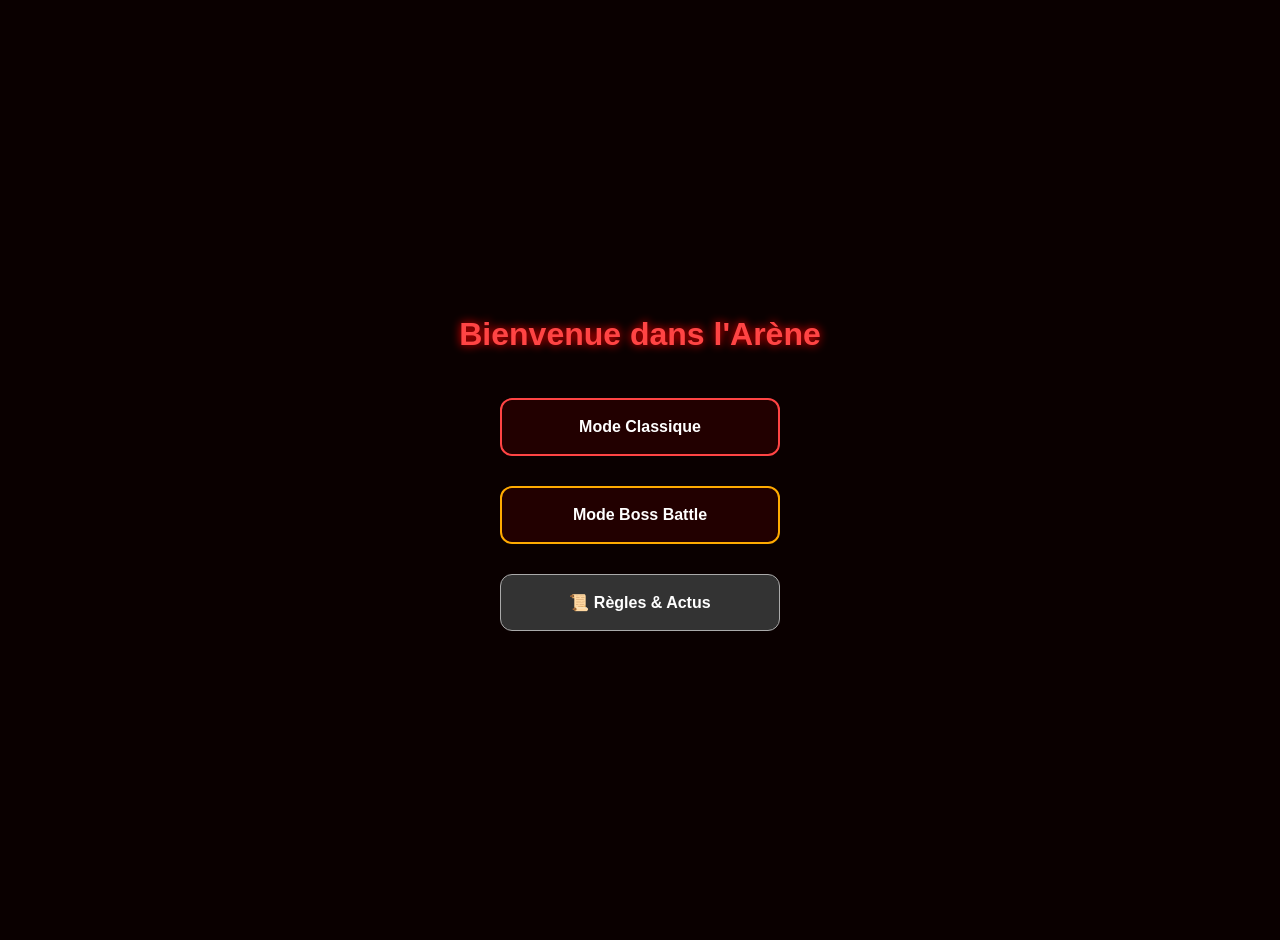
<file: index.html>
<!DOCTYPE html>
<html lang="fr">
<head>
    <meta charset="UTF-8">
    <meta name="viewport" content="width=device-width, initial-scale=1.0, maximum-scale=1.0, user-scalable=no">
    <title>Ton Jeu de Combat</title>
    <style>
        body { font-family: sans-serif; background: #0a0000; color: #fff; text-align: center; padding: 20px; display: flex; flex-direction: column; align-items: center; justify-content: center; min-height: 100vh; margin: 0; }
        h1 { margin-bottom: 30px; color: #ff4444; text-shadow: 0 0 10px #ff0000; }
        .btn-menu { display: block; width: 280px; margin: 15px auto; padding: 18px; background: #220000; border: 2px solid #ff4444; color: white; cursor: pointer; border-radius: 12px; font-weight: bold; font-size: 1rem; transition: 0.3s; }
        .btn-menu:hover { background: #440000; transform: scale(1.05); }
        
        /* Style de la Pop-up */
        .modal { display:none; position:fixed; top:0; left:0; width:100%; height:100%; background:rgba(0,0,0,0.9); z-index:1000; justify-content:center; align-items:center; }
        .modal-content { background:#1a0505; padding:25px; border-radius:15px; border:2px solid #ffaa00; width:90%; max-width:500px; max-height:80vh; overflow-y:auto; text-align:left; color:white; }
    </style>
</head>
<body>

    <h1>Bienvenue dans l'Arène</h1>

    <button class="btn-menu" onclick="location.href='personnage.html'">Mode Classique</button>
    <button class="btn-menu" style="border-color: #ffaa00;" onclick="location.href='boss_selection.html'">Mode Boss Battle</button>
    <button class="btn-menu" style="background: #333; border: 1px solid #aaa;" onclick="toggleModal(true)">📜 Règles & Actus</button>

    <div id="rulesModal" class="modal">
        <div class="modal-content">
            <h2 style="color: #ffaa00;">📜 Règles & Actus</h2>
            
            <h3 style="color: #ffaa00;">🔥 Mode Boss Battle</h3>
            <p>• Franchis les <strong>15 niveaux</strong>. À chaque victoire, ton adversaire devient plus fort.</p>
            <p>• <strong>Montée en puissance :</strong> Tes stats (PV et dégâts) augmentent automatiquement à chaque niveau pour rester compétitif !</p>
            <p>• <strong>Sauvegarde :</strong> Clique sur 💾 dans le jeu pour enregistrer ta progression et revenir plus tard.</p>
            <p>• <em>Attention : une défaite totale te ramènera au niveau 1.</em></p>
            
            <h3 style="color: #9146ff;">🛠️ Améliorations Globales</h3>
            <p>• <strong>Interface :</strong> Temps de recharge (CD) visibles sur les boutons.</p>
            <p>• <strong>Équilibrage :</strong> Soins intégrés à chaque héros pour les longs combats.</p>
            
            <button style="width:100%; padding:12px; margin-top:20px; background:#ff4444; border:none; color:white; font-weight:bold; cursor:pointer; border-radius:5px;" onclick="toggleModal(false)">Fermer</button>
        </div>
    </div>

    <script>
        function toggleModal(open) {
            document.getElementById('rulesModal').style.display = open ? 'flex' : 'none';
        }
    </script>

</body>
</html>
</file>
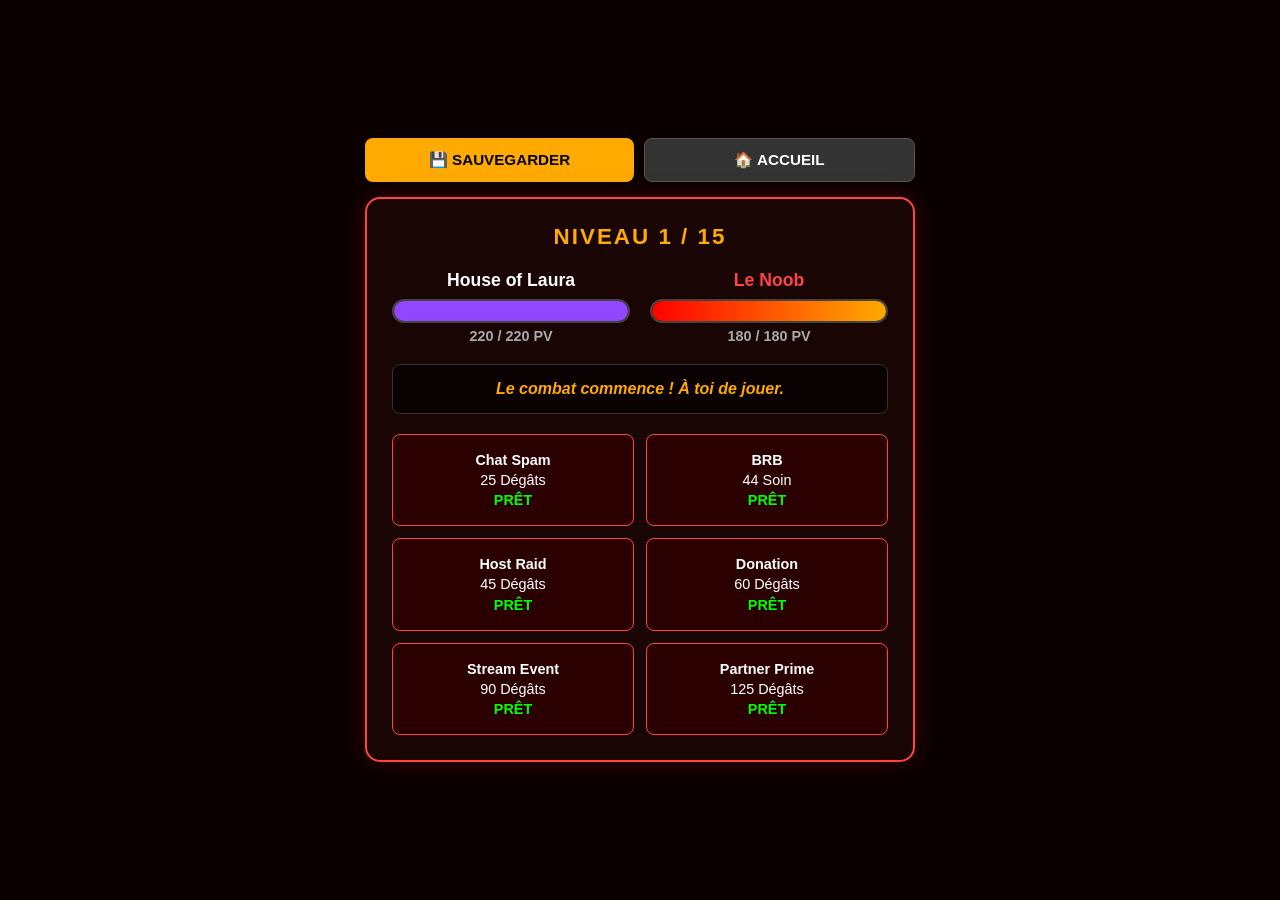
<file: boss_jeu.html>
<!DOCTYPE html>
<html lang="fr">
<head>
    <meta charset="UTF-8">
    <meta name="viewport" content="width=device-width, initial-scale=1.0, maximum-scale=1.0, user-scalable=no">
    <title>Mode Boss Battle</title>
    <style>
        /* --- RESET ET CENTRAGE ABSOLU --- */
        * { box-sizing: border-box; margin: 0; padding: 0; }
        
        body { 
            font-family: sans-serif; 
            background: #0a0000; 
            color: #fff; 
            display: flex; 
            flex-direction: column; 
            justify-content: center; /* Centre verticalement */
            align-items: center;     /* Centre horizontalement */
            min-height: 100vh;       /* Prend toute la hauteur de l'écran */
            padding: 15px;
        }
        
        /* --- CONTENEURS --- */
        .game-wrapper {
            width: 100%;
            max-width: 550px;
            display: flex;
            flex-direction: column;
            gap: 15px;
        }

        .top-controls { 
            display: flex; 
            justify-content: space-between; 
            gap: 10px; 
        }
        
        .top-btn { 
            flex: 1;
            padding: 12px; 
            font-weight: bold; 
            border: none; 
            border-radius: 8px; 
            cursor: pointer; 
            color: white; 
            font-size: 0.95rem;
            text-transform: uppercase;
            transition: 0.2s;
        }
        .btn-save { background: #ffaa00; color: black; }
        .btn-save:hover { background: #e69900; }
        .btn-home { background: #333; border: 1px solid #555; }
        .btn-home:hover { background: #555; }

        .container { 
            background: #1a0505; 
            padding: 25px; 
            border-radius: 15px; 
            border: 2px solid #ff4444; 
            box-shadow: 0 0 25px rgba(255, 0, 0, 0.2); 
        }

        .level-title { 
            text-align: center; 
            color: #ffaa00; 
            font-size: 1.4rem; 
            font-weight: bold; 
            margin-bottom: 20px; 
            text-transform: uppercase; 
            letter-spacing: 2px;
        }
        
        /* --- BARRES DE VIE --- */
        .status-area { 
            display: flex; 
            gap: 20px; 
            margin-bottom: 20px; 
        }
        .fighter { flex: 1; text-align: center; }
        .fighter-name { font-weight: bold; font-size: 1.1rem; margin-bottom: 8px; }
        .boss-name { color: #ff4444; }
        .bar-bg { 
            height: 24px; 
            background: #222; 
            border-radius: 12px; 
            overflow: hidden; 
            border: 2px solid #444; 
            margin-bottom: 5px; 
        }
        .p-bar { height: 100%; background: #9146ff; width: 100%; transition: width 0.4s ease-out; }
        .b-bar { height: 100%; background: linear-gradient(90deg, #ff0000, #ffaa00); width: 100%; transition: width 0.4s ease-out; }
        .hp-text { font-size: 0.9rem; color: #aaa; font-weight: bold; }

        /* --- JOURNAL DE COMBAT --- */
        #log-text { 
            min-height: 50px; 
            background: rgba(0,0,0,0.6); 
            padding: 12px; 
            border-radius: 8px; 
            color: #ffaa00; 
            font-style: italic; 
            text-align: center; 
            margin-bottom: 20px; 
            font-weight: bold; 
            font-size: 1rem; 
            display: flex; 
            align-items: center; 
            justify-content: center;
            border: 1px solid #333;
        }

        /* --- BOUTONS D'ACTION --- */
        .btn-grid { display: grid; grid-template-columns: repeat(2, 1fr); gap: 12px; }
        .btn { 
            padding: 15px 5px; 
            background: #2a0000; 
            border: 1px solid #ff4444; 
            color: white; 
            cursor: pointer; 
            border-radius: 8px; 
            font-size: 0.9rem; 
            line-height: 1.4; 
            transition: 0.2s; 
        }
        .btn:hover:not(:disabled) { background: #4a0000; }
        .btn:disabled { opacity: 0.3; cursor: not-allowed; border-color: #444; background: #111; }
        .ready { color: #00ff00; font-weight: bold; }
        .cd { color: #ff4444; font-weight: bold; }

        /* --- MODALE FIN DE JEU --- */
        .modal { display: none; position: fixed; top: 0; left: 0; width: 100%; height: 100%; background: rgba(0,0,0,0.95); z-index: 1000; justify-content: center; align-items: center; padding: 20px; }
        .modal-content { background: #1a0505; padding: 30px; border-radius: 15px; border: 2px solid #ffaa00; text-align: center; width: 100%; max-width: 400px; }
        .modal-btn { padding: 15px; background: #ffaa00; color: black; font-weight: bold; border: none; border-radius: 8px; cursor: pointer; margin: 8px; width: 100%; font-size: 1rem; }
        .modal-btn-home { background: #555; color: white; }
    </style>
</head>
<body>

    <!-- Modale Victoire/Défaite -->
    <div id="endModal" class="modal">
        <div class="modal-content">
            <h1 id="modal-title" style="color: #ffaa00; margin-top: 0;"></h1>
            <p id="modal-desc" style="margin-bottom: 25px; line-height: 1.5;"></p>
            <div id="modal-buttons" style="display: flex; flex-direction: column; align-items: center;"></div>
        </div>
    </div>

    <!-- Conteneur global pour tout centrer -->
    <div class="game-wrapper">
        
        <!-- Boutons de contrôle du haut -->
        <div class="top-controls">
            <button class="top-btn btn-save" onclick="sauvegarderPartie()" id="btn-save">💾 Sauvegarder</button>
            <button class="top-btn btn-home" onclick="location.href='index.html'">🏠 Accueil</button>
        </div>

        <!-- Interface de Combat -->
        <div class="container">
            <div class="level-title" id="level-display">NIVEAU ? / 15</div>
            
            <div class="status-area">
                <div class="fighter">
                    <div id="p-name" class="fighter-name">Joueur</div>
                    <div class="bar-bg"><div id="p-bar" class="p-bar"></div></div>
                    <div id="p-hp" class="hp-text">? / ? PV</div>
                </div>
                <div class="fighter">
                    <div id="e-name" class="fighter-name boss-name">Boss</div>
                    <div class="bar-bg"><div id="e-bar" class="b-bar"></div></div>
                    <div id="e-hp" class="hp-text">? / ? PV</div>
                </div>
            </div>

            <div id="log-text">Le combat commence ! À toi de jouer.</div>
            
            <div id="btn-grid" class="btn-grid"></div>
        </div>

    </div>

    <script>
        // --- DONNÉES ---
        const playerChars = {
            "House of Laura": {hp: 220, skills: [{n:'Chat Spam',v:25,t:'dmg',cd:0}, {n:'BRB',v:40,t:'heal',cd:2}, {n:'Host Raid',v:45,t:'dmg',cd:1}, {n:'Donation',v:60,t:'dmg',cd:2}, {n:'Stream Event',v:90,t:'dmg',cd:3}, {n:'Partner Prime',v:125,t:'dmg',cd:5}]},
            "HOL Rozuya": {hp: 215, skills: [{n:'Code',v:25,t:'dmg',cd:0}, {n:'Soin',v:45,t:'heal',cd:2}, {n:'Debug',v:40,t:'dmg',cd:1}, {n:'Panic',v:55,t:'dmg',cd:2}, {n:'Backup',v:70,t:'heal',cd:4}, {n:'System',v:115,t:'dmg',cd:5}]},
            "HOL Tony": {hp: 260, skills: [{n:'Bloc',v:22,t:'dmg',cd:0}, {n:'Soin',v:40,t:'heal',cd:2}, {n:'Cri',v:35,t:'dmg',cd:1}, {n:'Rush',v:45,t:'dmg',cd:2}, {n:'Impact',v:75,t:'dmg',cd:4}, {n:'Mur',v:90,t:'dmg',cd:5}]},
            "HOL Omass": {hp: 200, skills: [{n:'Rush',v:30,t:'dmg',cd:0}, {n:'Flex',v:35,t:'heal',cd:2}, {n:'Punch',v:45,t:'dmg',cd:1}, {n:'Slam',v:60,t:'dmg',cd:2}, {n:'Fury',v:130,t:'dmg',cd:5}]},
            "K974YT": {hp: 190, skills: [{n:'Jump',v:35,t:'dmg',cd:0}, {n:'Cut',v:35,t:'heal',cd:2}, {n:'Dash',v:45,t:'dmg',cd:1}, {n:'Slash',v:80,t:'dmg',cd:3}, {n:'Blade',v:100,t:'dmg',cd:4}, {n:'Backstab',v:140,t:'dmg',cd:5}]},
            "Dark MortelCygne": {hp: 210, skills: [{n:'Ombre',v:25,t:'dmg',cd:0}, {n:'Vampire',v:40,t:'heal',cd:2}, {n:'Griffe',v:45,t:'dmg',cd:1}, {n:'Black',v:70,t:'dmg',cd:2}, {n:'Soul',v:115,t:'dmg',cd:5}]}
        };

        const bosses = [
            {n: "Le Noob", hp: 180, s: [{n:'Coup Basique',v:20,t:'dmg',cd:0}, {n:'Potion',v:30,t:'heal',cd:3}]},
            {n: "Troll du Chat", hp: 200, s: [{n:'Spam',v:25,t:'dmg',cd:0}, {n:'Rage',v:40,t:'dmg',cd:2}]},
            {n: "Hater Anonyme", hp: 230, s: [{n:'Insulte',v:30,t:'dmg',cd:0}, {n:'Mauvaise Foi',v:45,t:'heal',cd:3}]},
            {n: "Bot Auto", hp: 260, s: [{n:'Laser',v:35,t:'dmg',cd:0}, {n:'Surcharge',v:55,t:'dmg',cd:2}]},
            {n: "Modérateur", hp: 300, s: [{n:'Avertissement',v:30,t:'dmg',cd:0}, {n:'Ban Tempo',v:70,t:'dmg',cd:3}, {n:'Soin Mute',v:50,t:'heal',cd:4}]},
            {n: "Le Sniper", hp: 320, s: [{n:'Tir Rapide',v:40,t:'dmg',cd:0}, {n:'Headshot',v:90,t:'dmg',cd:4}]},
            {n: "Démon du Lag", hp: 350, s: [{n:'Freeze',v:35,t:'dmg',cd:0}, {n:'Rollback',v:80,t:'heal',cd:4}, {n:'Déconnexion',v:100,t:'dmg',cd:5}]},
            {n: "Faux Viewer", hp: 380, s: [{n:'Frappe',v:45,t:'dmg',cd:0}, {n:'Absorption',v:60,t:'heal',cd:3}]},
            {n: "Strike Copie", hp: 420, s: [{n:'Censure',v:50,t:'dmg',cd:0}, {n:'Plainte',v:75,t:'dmg',cd:2}, {n:'Suppression',v:110,t:'dmg',cd:4}]},
            {n: "Hacker", hp: 460, s: [{n:'Virus',v:45,t:'dmg',cd:0}, {n:'Vol Données',v:60,t:'heal',cd:2}, {n:'DDoS',v:120,t:'dmg',cd:5}]},
            {n: "Anti-Héros", hp: 500, s: [{n:'Coup Vicieux',v:55,t:'dmg',cd:0}, {n:'Trahison',v:85,t:'dmg',cd:2}, {n:'Régén',v:100,t:'heal',cd:5}]},
            {n: "Ombre Laura", hp: 550, s: [{n:'Frappe Sombre',v:60,t:'dmg',cd:0}, {n:'Raid Noir',v:90,t:'dmg',cd:2}, {n:'Drain',v:120,t:'heal',cd:4}]},
            {n: "Boss Faux", hp: 600, s: [{n:'Coup Fatal',v:65,t:'dmg',cd:0}, {n:'Illusion',v:110,t:'dmg',cd:3}, {n:'Soin Absolu',v:150,t:'heal',cd:5}]},
            {n: "Cauchemar", hp: 680, s: [{n:'Terreur',v:70,t:'dmg',cd:0}, {n:'Glitch Fatal',v:130,t:'dmg',cd:3}]},
            {n: "L'ALGORITHME", hp: 800, s: [{n:'Code Mortel',v:80,t:'dmg',cd:0}, {n:'Ombre Bannie',v:150,t:'dmg',cd:3}, {n:'Resto',v:200,t:'heal',cd:5}, {n:'OBLI',v:250,t:'dmg',cd:7}]}
        ];

        // --- VARIABLES DE JEU ---
        let currentLevel = parseInt(localStorage.getItem('bossLevel')) || 1;
        let pName = localStorage.getItem('bossChar') || "House of Laura";
        
        let multiplier = 1 + ((currentLevel - 1) * 0.15); 
        let pS = playerChars[pName].skills.map(s => ({...s, v: Math.round(s.v * (s.t === 'dmg' ? multiplier : 1.1)), cdActuel: 0}));
        let pMaxHP = Math.round(playerChars[pName].hp * (1 + (currentLevel - 1) * 0.2)); 
        let pHP = pMaxHP;
        
        let bossData = bosses[currentLevel - 1];
        let eName = bossData.n;
        let eMaxHP = bossData.hp;
        let eHP = eMaxHP;
        let eS = bossData.s.map(s => ({...s, cdActuel: 0}));
        
        // ETAT DU JEU STRICT
        let isPlayerTurn = true; 
        let isAnimating = false; // Bloque toute action pendant les délais

        // --- FONCTIONS DE BASE ---
        function sauvegarderPartie() {
            localStorage.setItem('bossLevel', currentLevel);
            let btn = document.getElementById('btn-save');
            btn.innerText = "✅ SAUVEGARDÉ !";
            btn.style.background = "#00cc00";
            btn.style.color = "white";
            setTimeout(() => {
                btn.innerText = "💾 SAUVEGARDER";
                btn.style.background = "#ffaa00";
                btn.style.color = "black";
            }, 2000);
        }

        function updateUI() {
            document.getElementById('level-display').innerText = `NIVEAU ${currentLevel} / 15`;
            document.getElementById('p-name').innerText = pName;
            document.getElementById('e-name').innerText = eName;
            
            let currentPHP = Math.max(0, pHP);
            let currentEHP = Math.max(0, eHP);
            
            document.getElementById('p-hp').innerText = `${currentPHP} / ${pMaxHP} PV`;
            document.getElementById('e-hp').innerText = `${currentEHP} / ${eMaxHP} PV`;
            document.getElementById('p-bar').style.width = (currentPHP / pMaxHP * 100) + "%";
            document.getElementById('e-bar').style.width = (currentEHP / eMaxHP * 100) + "%";
            
            const grid = document.getElementById('btn-grid');
            grid.innerHTML = '';
            
            pS.forEach((s) => {
                let b = document.createElement('button');
                b.className = 'btn';
                let estPret = (s.cdActuel === 0);
                
                b.disabled = !isPlayerTurn || isAnimating || !estPret;
                
                let typeTexte = s.t === 'dmg' ? 'Dégâts' : 'Soin';
                let statutCD = estPret ? `<span class="ready">PRÊT</span>` : `<span class="cd">CD: ${s.cdActuel}</span>`;
                
                b.innerHTML = `<strong>${s.n}</strong><br>${s.v} ${typeTexte}<br>${statutCD}`;
                
                b.onclick = () => executerTourJoueur(s);
                grid.appendChild(b);
            });
        }

        // --- LOGIQUE DE TOUR PAR TOUR ---
        function executerTourJoueur(skill) {
            if(!isPlayerTurn || isAnimating) return; 
            
            isPlayerTurn = false;
            isAnimating = true; // Bloque les boutons
            
            if(skill.t === 'dmg') {
                eHP -= skill.v;
                document.getElementById('log-text').innerText = `${pName} utilise [${skill.n}] et inflige ${skill.v} dégâts !`;
            } else {
                pHP = Math.min(pMaxHP, pHP + skill.v);
                document.getElementById('log-text').innerText = `${pName} se soigne de ${skill.v} PV avec [${skill.n}].`;
            }
            
            skill.cdActuel = skill.cd + 1;
            
            updateUI(); 
            
            setTimeout(() => {
                if(eHP <= 0) {
                    endGame(true); // Victoire
                } else {
                    executerTourBoss(); // Tour du boss
                }
            }, 1500); // 1.5 seconde de pause
        }

        function executerTourBoss() {
            let moves = eS.filter(s => s.cdActuel === 0);
            let move;
            
            if (currentLevel >= 11 && eHP < (eMaxHP * 0.4) && moves.find(s => s.t === 'heal')) {
                move = moves.find(s => s.t === 'heal');
            } else {
                move = moves.sort((a,b) => b.v - a.v)[0];
            }
            
            if(move.t === 'dmg') {
                pHP -= move.v;
                document.getElementById('log-text').innerText = `Le Boss ${eName} réplique avec [${move.n}] : -${move.v} PV !`;
            } else {
                eHP = Math.min(eMaxHP, eHP + move.v);
                document.getElementById('log-text').innerText = `Le Boss ${eName} utilise [${move.n}] et récupère ${move.v} PV.`;
            }
            
            move.cdActuel = move.cd + 1;
            
            updateUI(); 
            
            setTimeout(() => {
                if(pHP <= 0) {
                    endGame(false); // Défaite
                } else {
                    pS.forEach(s => { if(s.cdActuel > 0) s.cdActuel--; });
                    eS.forEach(s => { if(s.cdActuel > 0) s.cdActuel--; });
                    
                    isPlayerTurn = true;
                    isAnimating = false; // Débloque les boutons
                    document.getElementById('log-text').innerText = "À toi de jouer !";
                    updateUI(); 
                }
            }, 1500); // 1.5 seconde de pause
        }

        // --- GESTION FIN DE COMBAT ---
        function endGame(win) {
            document.getElementById('endModal').style.display = 'flex';
            document.getElementById('modal-title').innerText = win ? "VICTOIRE !" : "DÉFAITE...";
            let btnContainer = document.getElementById('modal-buttons');
            btnContainer.innerHTML = '';
            
            if (win) {
                if (currentLevel < 15) {
                    document.getElementById('modal-desc').innerText = `Le boss est détruit ! Prépare-toi pour le suivant.`;
                    
                    let next = document.createElement('button');
                    next.className = 'modal-btn';
                    next.innerText = "Niveau Suivant"; // S'il gagne, il passe au suivant
                    next.onclick = () => { localStorage.setItem('bossLevel', currentLevel + 1); location.reload(); };
                    btnContainer.appendChild(next);
                } else {
                    document.getElementById('modal-title').innerText = "LÉGENDE VIVANTE !";
                    document.getElementById('modal-title').style.color = "#ffd700";
                    document.getElementById('modal-desc').innerText = "Félicitations, tu as vaincu l'Algorithme et terminé le jeu !";
                    localStorage.setItem('bossLevel', 1); 
                }
            } else {
                document.getElementById('modal-desc').innerText = `Tu as été écrasé... Tu recommences depuis le début.`;
                localStorage.setItem('bossLevel', 1);
                
                let retry = document.createElement('button');
                retry.className = 'modal-btn';
                retry.innerText = "Rejouer"; // Bouton explicitement demandé
                retry.onclick = () => location.reload();
                btnContainer.appendChild(retry);
            }
            
            let homeBtn = document.createElement('button');
            homeBtn.className = 'modal-btn modal-btn-home';
            homeBtn.innerText = "Retour à l'accueil"; // Bouton explicitement demandé
            homeBtn.onclick = () => { location.href = 'index.html'; };
            btnContainer.appendChild(homeBtn);
        }

        // Lancement initial
        updateUI();
    </script>
</body>
</html>
</file>
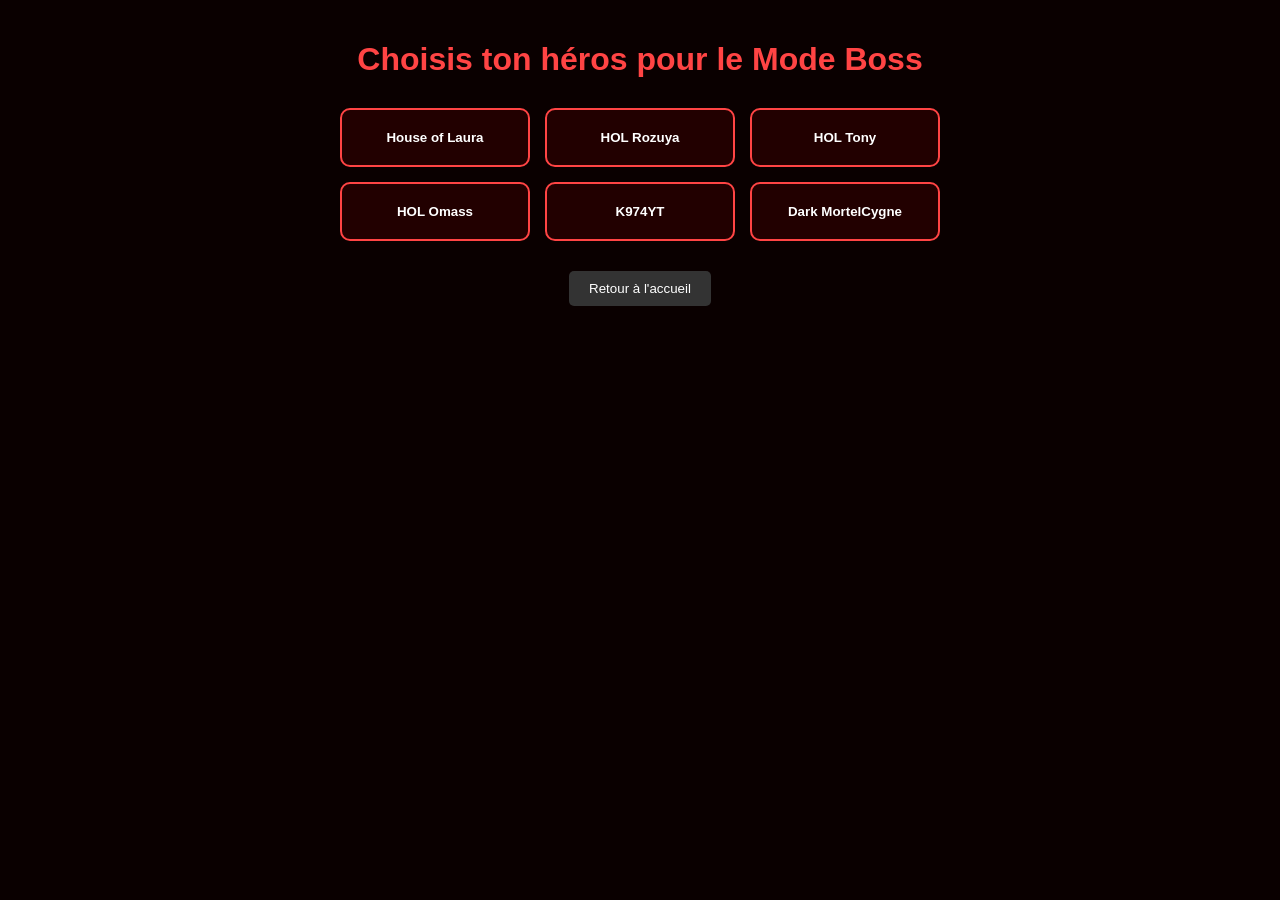
<file: boss_selection.html>
<!DOCTYPE html>
<html lang="fr">
<head>
    <meta charset="UTF-8">
    <meta name="viewport" content="width=device-width, initial-scale=1.0, maximum-scale=1.0, user-scalable=no">
    <title>Sélection Boss Battle</title>
    <style>
        * { box-sizing: border-box; }
        body { font-family: sans-serif; background: #0a0000; color: #fff; margin: 0; padding: 20px; display: flex; flex-direction: column; align-items: center; min-height: 100vh; }
        h1 { color: #ff4444; margin-bottom: 30px; text-align: center; }
        .hero-grid { display: grid; grid-template-columns: repeat(auto-fit, minmax(150px, 1fr)); gap: 15px; width: 100%; max-width: 600px; }
        .hero-btn { padding: 20px; background: #220000; border: 2px solid #ff4444; color: white; cursor: pointer; border-radius: 10px; font-weight: bold; transition: 0.3s; }
        .hero-btn:hover { background: #440000; transform: scale(1.05); }
        .back-btn { margin-top: 30px; padding: 10px 20px; background: #333; border: none; color: white; cursor: pointer; border-radius: 5px; }
    </style>
</head>
<body>

    <h1>Choisis ton héros pour le Mode Boss</h1>

    <div class="hero-grid" id="hero-list">
        <!-- Les boutons seront générés ici -->
    </div>

    <button class="back-btn" onclick="location.href='index.html'">Retour à l'accueil</button>

    <script>
        const heroes = ["House of Laura", "HOL Rozuya", "HOL Tony", "HOL Omass", "K974YT", "Dark MortelCygne"];
        const container = document.getElementById('hero-list');

        heroes.forEach(hero => {
            let btn = document.createElement('button');
            btn.className = 'hero-btn';
            btn.innerText = hero;
            btn.onclick = () => {
                // On enregistre le héros pour le mode Boss
                localStorage.setItem('bossChar', hero);
                // On s'assure que le niveau commence bien à 1 si c'est une nouvelle partie
                // Si tu veux permettre de reprendre une sauvegarde, ne pas reset le bossLevel ici
                if(!localStorage.getItem('bossLevel')) {
                    localStorage.setItem('bossLevel', 1);
                }
                location.href = 'boss_jeu.html';
            };
            container.appendChild(btn);
        });
    </script>
</body>
</html>
</file>
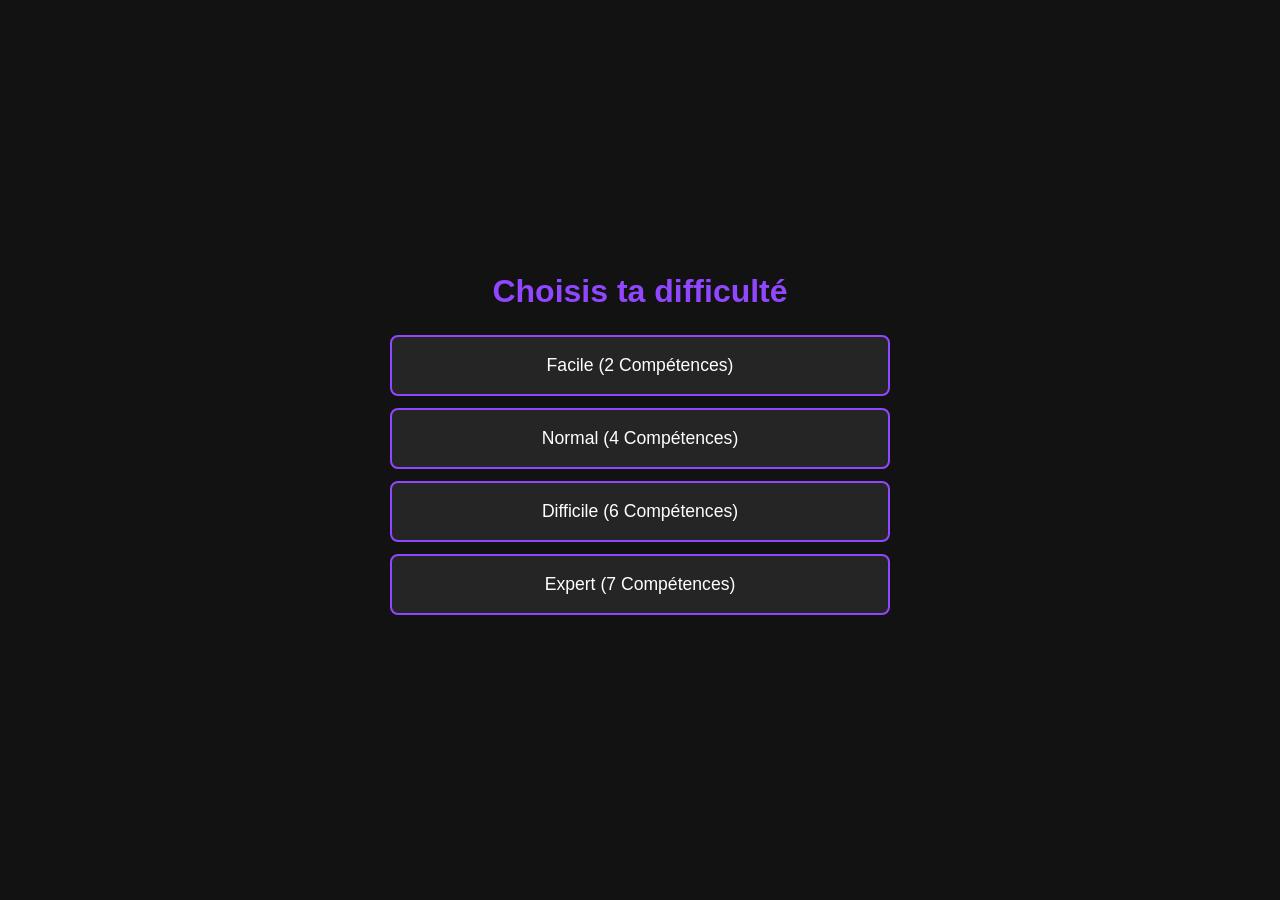
<file: difficulte.html>
<!DOCTYPE html>
<html lang="fr">
<head>
    <meta charset="UTF-8">
    <meta name="viewport" content="width=device-width, initial-scale=1.0">
    <title>Choisis ta difficulté</title>
    <link rel="stylesheet" href="style.css">
</head>
<body>

    <div class="container">
        <h1>Choisis ta difficulté</h1>
        <button class="btn" onclick="setDiff(1)">Facile (2 Compétences)</button>
        <button class="btn" onclick="setDiff(2)">Normal (4 Compétences)</button>
        <button class="btn" onclick="setDiff(3)">Difficile (6 Compétences)</button>
        <button class="btn" onclick="setDiff(4)">Expert (7 Compétences)</button>
    </div>

    <script>
        function setDiff(val) {
            localStorage.setItem('diff', val);
            location.href = 'personnage.html'; 
        }
    </script>
</body>
</html>
</file>
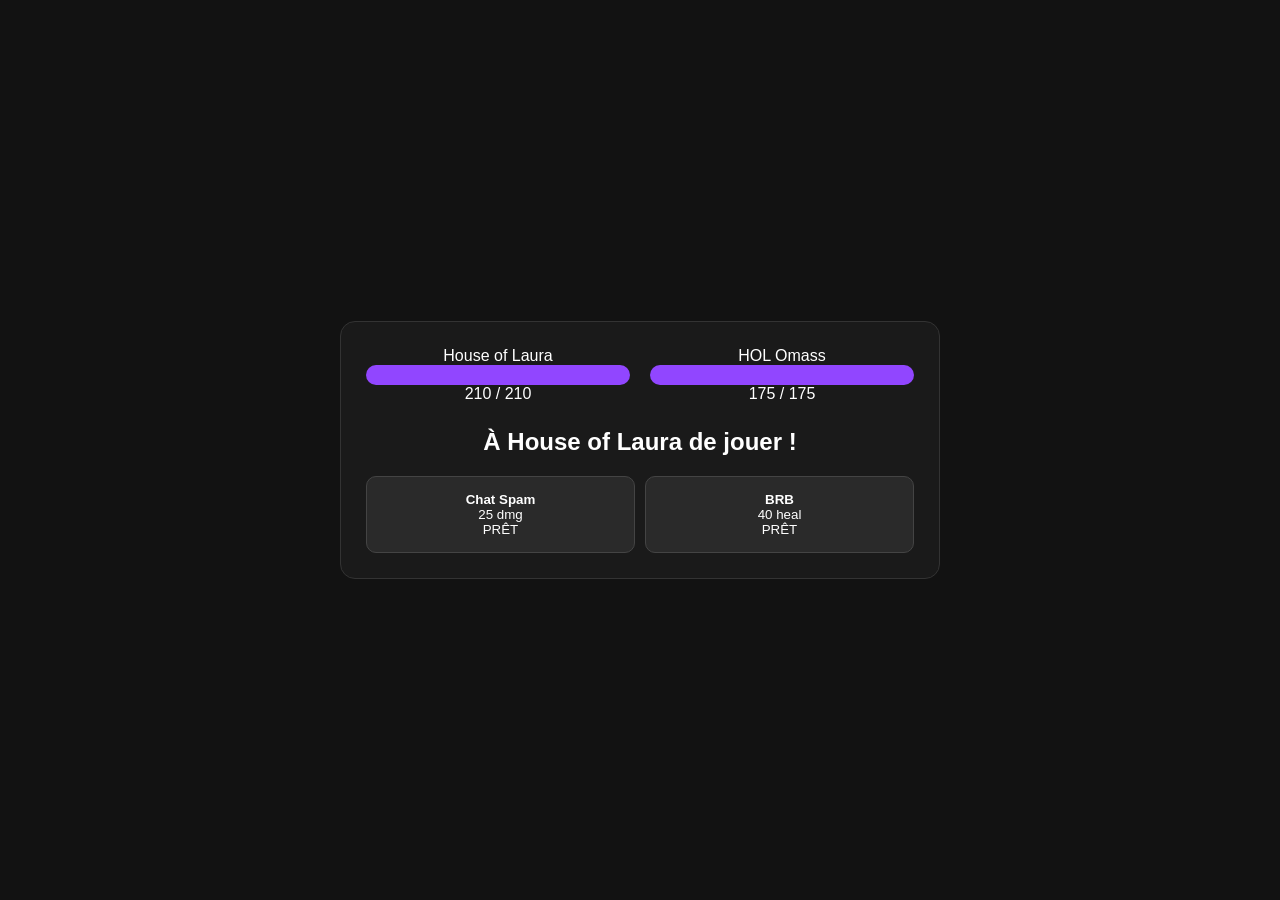
<file: jeu.html>
<!DOCTYPE html>
<html lang="fr">
<head>
    <meta charset="UTF-8">
    <meta name="viewport" content="width=device-width, initial-scale=1.0, maximum-scale=1.0, user-scalable=no">
    <title>Combat HOL</title>
    <style>
        * { box-sizing: border-box; }
        body { font-family: sans-serif; background: #121212; color: #fff; margin: 0; padding: 15px; display: flex; justify-content: center; align-items: center; min-height: 100vh; }
        .container { width: 100%; max-width: 600px; background: #1a1a1a; padding: 25px; border-radius: 15px; border: 1px solid #333; position: relative; }
        .status-area { display: flex; gap: 20px; margin-bottom: 25px; }
        .player-status { flex: 1; text-align: center; }
        .bar-bg { height: 20px; background: #333; border-radius: 10px; overflow: hidden; }
        .bar { height: 100%; background: #9146ff; width: 100%; transition: width 0.3s; }
        #actions { display: grid; grid-template-columns: repeat(2, 1fr); gap: 10px; }
        .btn { padding: 15px; background: #2a2a2a; border: 1px solid #444; color: white; cursor: pointer; border-radius: 10px; }
        .btn:disabled { opacity: 0.5; cursor: not-allowed; }
        .modal { display: none; position: fixed; top: 0; left: 0; width: 100%; height: 100%; background: rgba(0,0,0,0.95); z-index: 1000; justify-content: center; align-items: center; }
    </style>
</head>
<body>
    <div id="endModal" class="modal">
        <div class="container" style="text-align:center">
            <h1 id="modal-title">VICTOIRE</h1>
            <div style="display: flex; gap: 10px; justify-content: center;">
                <button class="btn" onclick="location.reload()">Rejouer</button>
                <button class="btn" onclick="location.href='index.html'">Accueil</button>
            </div>
        </div>
    </div>
    
    <div class="container">
        <div class="status-area">
            <div class="player-status"><div id="p-name"></div><div class="bar-bg"><div id="p-bar" class="bar"></div></div><div id="p-hp"></div></div>
            <div class="player-status"><div id="e-name"></div><div class="bar-bg"><div id="e-bar" class="bar"></div></div><div id="e-hp"></div></div>
        </div>
        <h2 id="turn-text" style="text-align:center">Chargement...</h2>
        <div id="actions"></div>
    </div>

    <script>
        // EQUILIBRAGE GLOBAL ACCESSIBLE POUR TOUS LES PERSOS
        const chars = {
            "House of Laura": {hp: 210, skills: [{n:'Chat Spam',v:25,t:'dmg',cd:0}, {n:'BRB',v:40,t:'heal',cd:0}, {n:'Sub Gift',v:45,t:'heal',cd:1}, {n:'Host Raid',v:50,t:'dmg',cd:2}, {n:'Donation',v:65,t:'dmg',cd:2}, {n:'Stream Event',v:90,t:'dmg',cd:3}, {n:'Partner Prime',v:125,t:'dmg',cd:5}]},
            "HOL Rozuya": {hp: 200, skills: [{n:'Code',v:16,t:'dmg',cd:0}, {n:'Soin',v:45,t:'heal',cd:0}, {n:'Debug',v:35,t:'dmg',cd:1}, {n:'Panic',v:55,t:'dmg',cd:1}, {n:'Backup',v:75,t:'heal',cd:2}, {n:'Flash',v:80,t:'dmg',cd:3}, {n:'System',v:125,t:'dmg',cd:5}]},
            "HOL Tony": {hp: 260, skills: [{n:'Bloc',v:12,t:'dmg',cd:0}, {n:'Cri',v:16,t:'dmg',cd:0}, {n:'Soin',v:35,t:'heal',cd:2}, {n:'Rush',v:30,t:'dmg',cd:1}, {n:'Charge',v:45,t:'dmg',cd:3}, {n:'Impact',v:60,t:'dmg',cd:4}, {n:'Mur',v:80,t:'dmg',cd:6}]},
            "HOL Omass": {hp: 175, skills: [{n:'Rush',v:24,t:'dmg',cd:0}, {n:'Flex',v:20,t:'heal',cd:0}, {n:'Punch',v:38,t:'dmg',cd:1}, {n:'Slam',v:48,t:'dmg',cd:1}, {n:'Combo',v:60,t:'dmg',cd:2}, {n:'Uppercut',v:85,t:'dmg',cd:3}, {n:'Fury',v:120,t:'dmg',cd:4}]},
            "K974YT": {hp: 160, skills: [{n:'Jump',v:18,t:'dmg',cd:0}, {n:'Dash',v:30,t:'dmg',cd:0}, {n:'Silent',v:45,t:'dmg',cd:1}, {n:'Cut',v:40,t:'heal',cd:1}, {n:'Slash',v:65,t:'dmg',cd:2}, {n:'Blade',v:90,t:'dmg',cd:3}, {n:'Backstab',v:130,t:'dmg',cd:5}]},
            "Dark MortelCygne": {hp: 205, skills: [{n:'Ombre',v:20,t:'dmg',cd:0}, {n:'Vampire',v:35,t:'heal',cd:1}, {n:'Griffe',v:45,t:'dmg',cd:1}, {n:'Night',v:50,t:'dmg',cd:1}, {n:'Black',v:65,t:'dmg',cd:2}, {n:'Étreinte',v:80,t:'dmg',cd:3}, {n:'Soul',v:115,t:'dmg',cd:5}]}
        };

        let pName = localStorage.getItem('char') || "House of Laura";
        let diff = parseInt(localStorage.getItem('diff')) || 1; 
        let numSkills = [2, 4, 6, 7][diff - 1] || 2;
        
        // CORRECTION DE L'IA : Multiplicateurs dosés pour garder l'Expert gagnable
        let enemyHpMultiplier = [1.0, 1.15, 1.30, 1.45][diff - 1] || 1.0;
        let enemyAtkMultiplier = [1.0, 1.10, 1.20, 1.35][diff - 1] || 1.0;
        
        // MECANIQUE ANTI-CLONE : Filtrage strict pour ne jamais tomber sur soi-même
        const allNames = Object.keys(chars);
        const possibleEnemies = allNames.filter(n => n !== pName);
        let eName = possibleEnemies[Math.floor(Math.random() * possibleEnemies.length)];

        let pS = chars[pName].skills.slice(0, numSkills).map(s => ({...s, cdActuel: 0}));
        let eS = chars[eName].skills.slice(0, numSkills).map(s => ({...s, cdActuel: 0}));
        
        let pHP = chars[pName].hp;
        let eMaxHP = Math.round(chars[eName].hp * enemyHpMultiplier);
        let eHP = eMaxHP;
        
        let isPlayerTurn = true;
        let actionEnCours = false; // Le fameux verrou anti double-clic

        function updateTurnText(text) { document.getElementById('turn-text').innerText = text; }

        function updateUI() {
            document.getElementById('p-name').innerText = pName;
            document.getElementById('e-name').innerText = eName;
            document.getElementById('p-hp').innerText = `${Math.max(0, pHP)} / ${chars[pName].hp}`;
            document.getElementById('e-hp').innerText = `${Math.max(0, eHP)} / ${eMaxHP}`;
            document.getElementById('p-bar').style.width = (Math.max(0, pHP)/chars[pName].hp*100) + "%";
            document.getElementById('e-bar').style.width = (Math.max(0, eHP)/eMaxHP*100) + "%";
            
            if(isPlayerTurn && !actionEnCours) updateTurnText(`À ${pName} de jouer !`);
            
            const container = document.getElementById('actions');
            container.innerHTML = '';
            pS.forEach((s, i) => {
                let b = document.createElement('button');
                b.className = 'btn';
                b.disabled = !isPlayerTurn || actionEnCours || s.cdActuel > 0;
                b.innerHTML = `<strong>${s.n}</strong><br>${s.v} ${s.t}<br>${s.cdActuel>0 ? 'CD : '+s.cdActuel : 'PRÊT'}`;
                b.onclick = () => {
                    if(!isPlayerTurn || actionEnCours || s.cdActuel > 0) return;
                    actionEnCours = true; // On verrouille l'action immédiatement
                    
                    const allBtns = container.querySelectorAll('.btn');
                    allBtns.forEach(btn => btn.disabled = true);

                    updateTurnText(`${pName} utilise ${s.n} !`);
                    if(s.t==='dmg') eHP -= s.v; else pHP = Math.min(chars[pName].hp, pHP + s.v);
                    s.cdActuel = s.cd + 1; 
                    isPlayerTurn = false;
                    
                    setTimeout(() => { 
                        updateUI(); 
                        if(eHP <= 0) endGame(true); else aiTurn(); 
                    }, 1200);
                };
                container.appendChild(b);
            });
        }

        function aiTurn() {
            let moves = eS.filter(s => s.cdActuel === 0);
            let move = null;
            if (moves.length > 0) {
                if (diff === 1) { 
                    move = moves[Math.floor(Math.random() * moves.length)]; 
                } else { 
                    let heal = moves.find(s => s.t === 'heal'); 
                    move = (eHP < (eMaxHP * 0.4) && heal) ? heal : moves.sort((a,b) => b.v - a.v)[0]; 
                }
            }
            if(move) {
                updateTurnText(`${eName} utilise ${move.n} !`);
                setTimeout(() => {
                    if(move.t === 'dmg') {
                        let finalDmg = Math.round(move.v * enemyAtkMultiplier);
                        pHP -= finalDmg;
                    } else { 
                        eHP = Math.min(eMaxHP, eHP + move.v); 
                    }
                    move.cdActuel = move.cd + 1;
                    
                    // SYNCHRONISATION DES COOLDOWNS : Réduction uniquement en fin de tour complet
                    pS.forEach(s => { if(s.cdActuel > 0) s.cdActuel--; });
                    eS.forEach(s => { if(s.cdActuel > 0) s.cdActuel--; });
                    
                    isPlayerTurn = true; 
                    actionEnCours = false; // On libère le verrou pour le joueur
                    updateUI();
                    if(pHP <= 0) endGame(false);
                }, 1200);
            } else { 
                pS.forEach(s => { if(s.cdActuel > 0) s.cdActuel--; });
                eS.forEach(s => { if(s.cdActuel > 0) s.cdActuel--; });
                isPlayerTurn = true; 
                actionEnCours = false;
                updateUI(); 
            }
        }

        function endGame(win) {
            document.getElementById('endModal').style.display = 'flex';
            document.getElementById('modal-title').innerText = win ? "VICTOIRE !" : "DÉFAITE...";
            document.getElementById('actions').style.display = 'none';
            updateTurnText("Combat terminé !");
        }
        updateUI();
    </script>
</body>
</html>
</file>
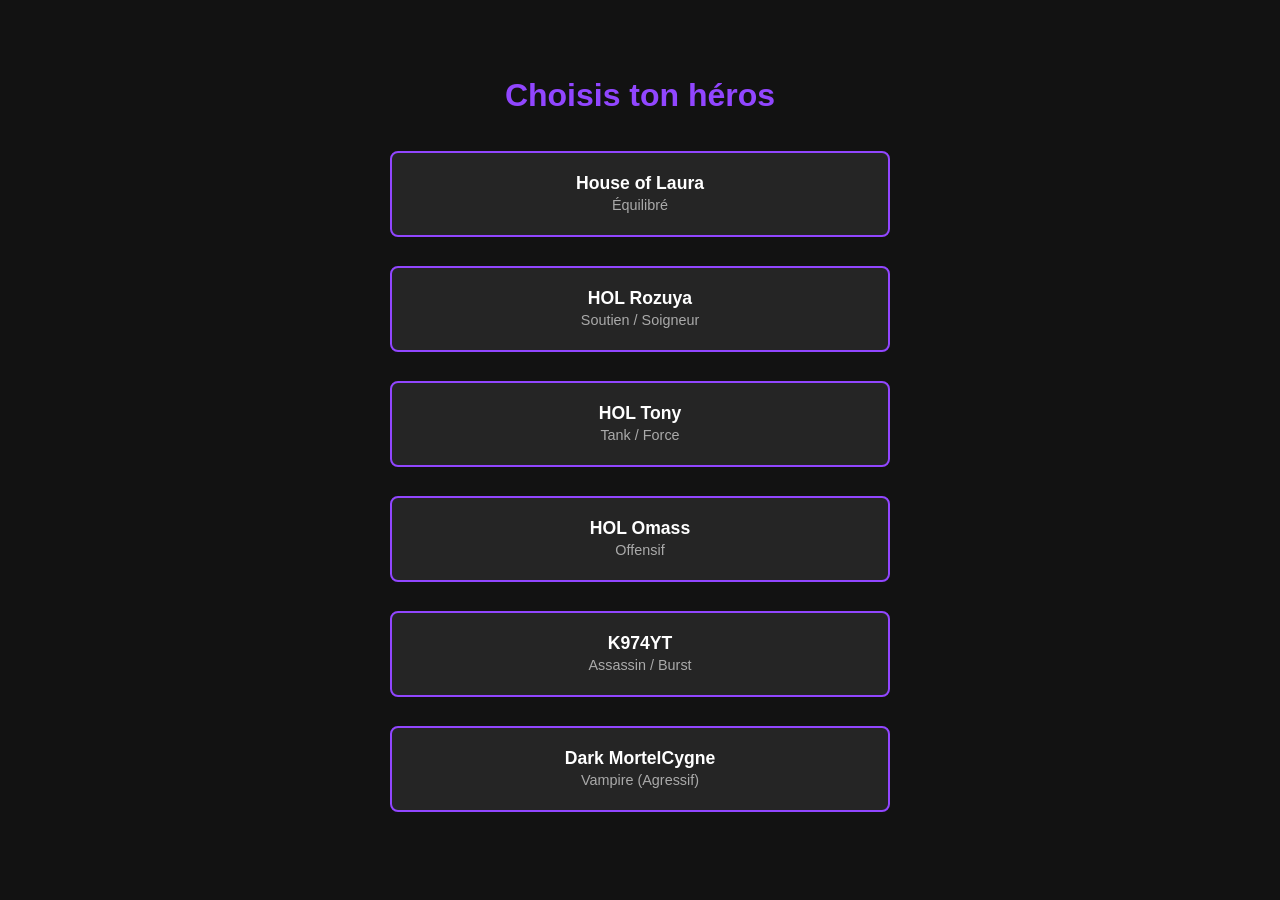
<file: personnage.html>
<!DOCTYPE html>
<html lang="fr">
<head>
    <meta charset="UTF-8">
    <meta name="viewport" content="width=device-width, initial-scale=1.0">
    <title>Choisis ton héros</title>
    <link rel="stylesheet" href="style.css">
</head>
<body>

    <div class="container">
        <h1>Choisis ton héros</h1>
        <div id="roster" style="display: flex; flex-direction: column; gap: 5px;"></div>
    </div>

    <script>
        const chars = {
            "House of Laura": "Équilibré",
            "HOL Rozuya": "Soutien / Soigneur",
            "HOL Tony": "Tank / Force",
            "HOL Omass": "Offensif",
            "K974YT": "Assassin / Burst",
            "Dark MortelCygne": "Vampire (Agressif)"
        };

        const rosterDiv = document.getElementById('roster');

        Object.keys(chars).forEach(name => {
            let b = document.createElement('button');
            b.className = 'btn';
            b.style.padding = "20px";
            b.style.textAlign = "center";
            b.style.height = "auto";
            
            b.innerHTML = `<strong>${name}</strong><br><small style="color: #aaa; font-size: 0.9rem;">${chars[name]}</small>`;
            
            b.onclick = () => { 
                localStorage.setItem('char', name); 
                location.href = 'jeu.html'; 
            };
            rosterDiv.appendChild(b);
        });
    </script>
</body>
</html>
</file>
<file: style.css>
/* --- Reset global --- */
* {
    box-sizing: border-box;
    margin: 0;
    padding: 0;
    font-family: 'Segoe UI', Tahoma, Geneva, Verdana, sans-serif;
}

body {
    background-color: #121212;
    color: #ffffff;
    display: flex;
    justify-content: center;
    align-items: center;
    min-height: 100vh;
    padding: 20px;
}

.container {
    width: 100%;
    max-width: 500px;
    text-align: center;
}

h1, h2 {
    color: #9146ff;
    margin-bottom: 25px;
}

/* --- Boutons globaux --- */
.btn {
    display: block;
    width: 100%;
    padding: 18px;
    margin: 12px 0;
    background: #252525;
    color: white;
    border: 2px solid #9146ff;
    border-radius: 8px;
    font-size: 1.1rem;
    cursor: pointer;
    transition: background 0.3s ease;
}

.btn:hover {
    background: #9146ff;
}

/* --- Barres de vie --- */
.health-bar {
    width: 100%;
    height: 22px;
    background: #333;
    border-radius: 12px;
    overflow: hidden;
    border: 1px solid #555;
}

.bar {
    height: 100%;
    background: #9146ff;
    width: 100%;
    transition: width 0.3s ease;
}

/* --- Modal (Fenêtres Pop-up) --- */
.modal {
    display: none;
    position: fixed;
    top: 0; left: 0;
    width: 100%; height: 100%;
    background: rgba(0, 0, 0, 0.85);
    justify-content: center;
    align-items: center;
    z-index: 1000;
}

.modal-content {
    background: #1a1a1a;
    padding: 30px;
    border-radius: 15px;
    border: 2px solid #9146ff;
    width: 90%;
    max-width: 400px;
    text-align: left;
    color: white;
}

.modal-content h2 {
    text-align: center;
    margin-bottom: 15px;
}
</file>
